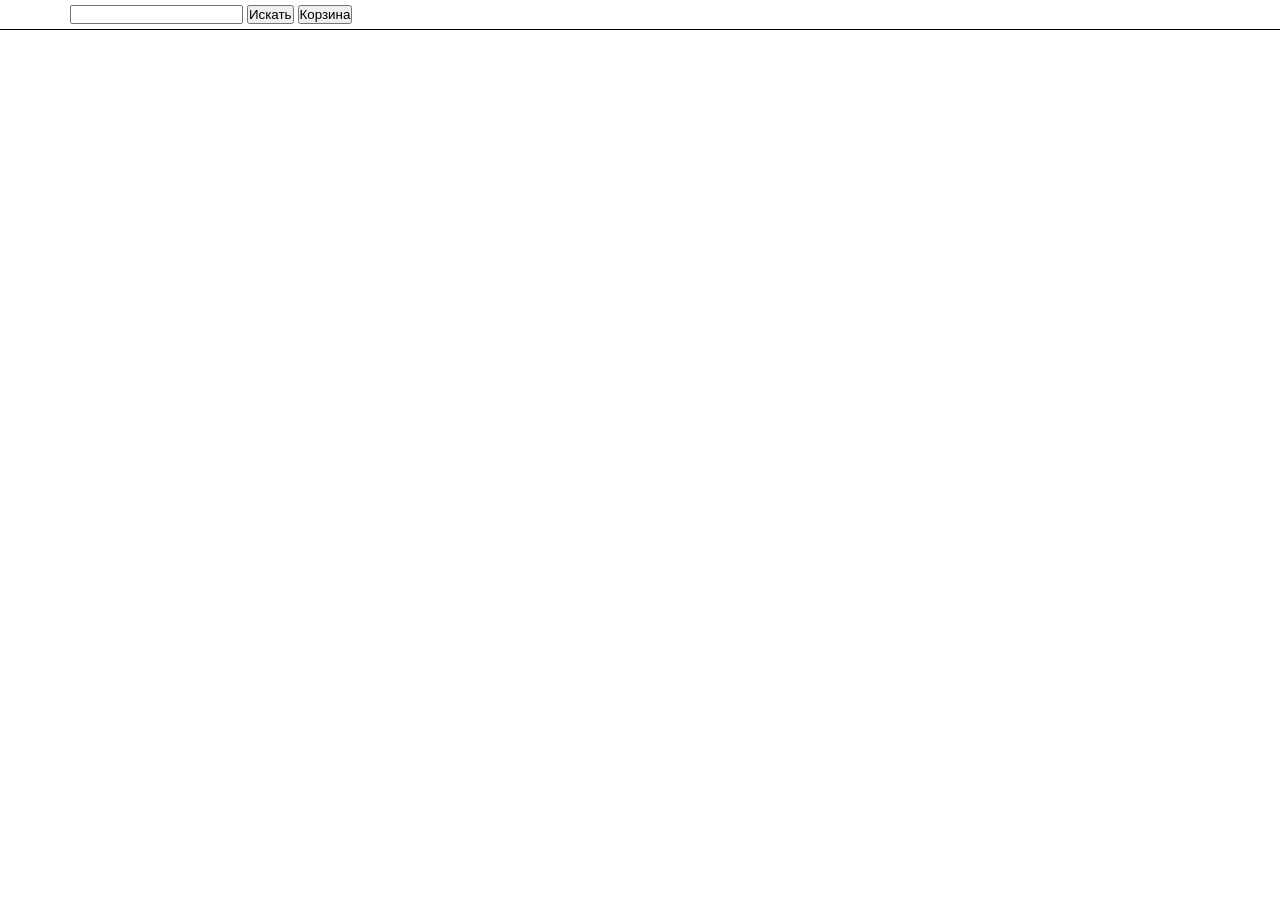
<file: index.html>
<!DOCTYPE html>
<html lang="en">
<head>
    <meta charset="UTF-8">
    <meta name="viewport" content="width=device-width, initial-scale=1.0">
    <title>Document</title>
    <script src="script.js" async></script>
    <link rel="stylesheet" href="style/style.css">
</head>
<body>
    <header class="center">
        <input type="text" class="goods-search">
        <button class="search-button" type="button">Искать</button>
        <button class="cart-button" type="button">Корзина</button>
    </header>
    <main class="center">
        <div class="goods-list"></div>
    </main>
</body>
</html>
</file>
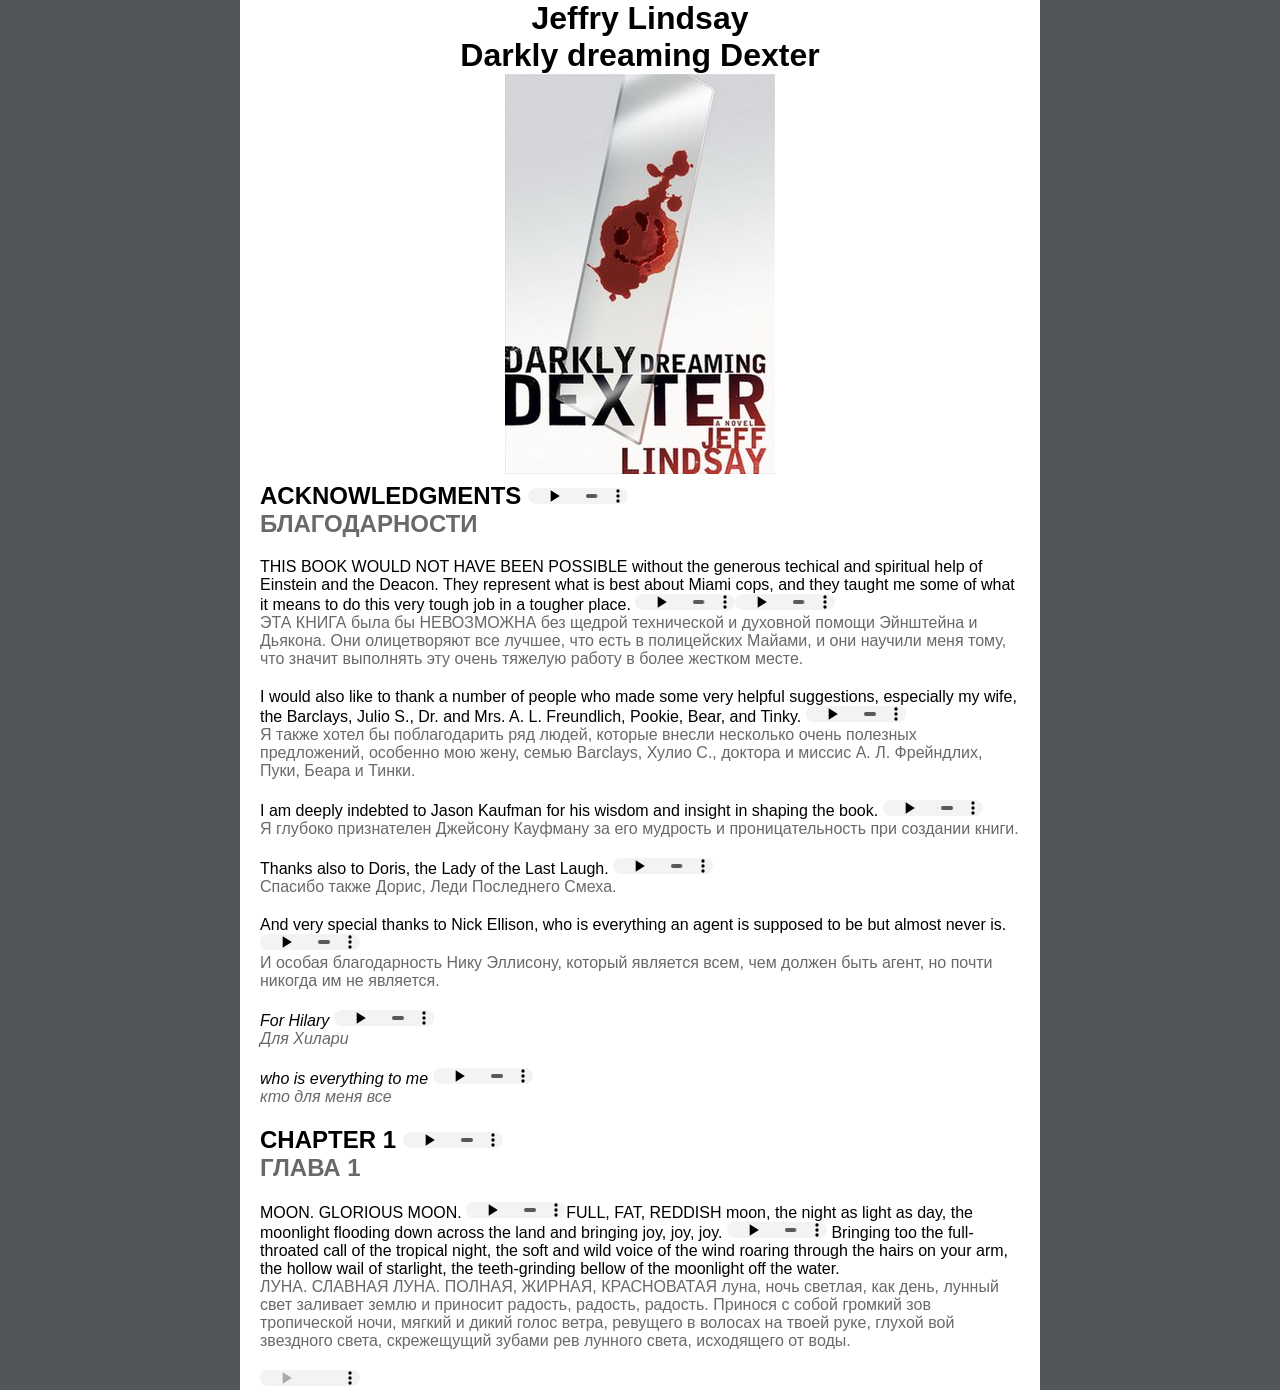
<file: Dexter/Darkly_dreaming_Dexter.html>
<!DOCTYPE html>
<html lang="en">

<head>
    <meta charset="UTF-8">
    <meta name="viewport" content="width=device-width, initial-scale=1.0">
    <title>Darkly Dreaming Dexter</title>
    <link rel="stylesheet" href="style.css">
</head>

<body>
    <div class="wrapper">
        <h1>Jeffry Lindsay</h1>
        <h1>Darkly dreaming Dexter</h1>
        <h1><img src="img/Darkly_Dreaming_Dexter.jpg" alt="Darkly_Dreaming_Dexter"></h1>
        <div class="chapter_0">
            <h2 class="en">ACKNOWLEDGMENTS <audio src="audio/0/0. ACKNOWLEDGMENTS.mp3" controls></audio></h2>
            <h2 class="ru">БЛАГОДАРНОСТИ</h2>
            <p class="en">THIS BOOK WOULD NOT HAVE BEEN POSSIBLE without the generous techical and spiritual help of
                Einstein and the Deacon. They represent what is best about Miami cops, and they taught me some of what
                it
                means to do this very tough job in a tougher place. <audio src="audio/0/0.1 THIS BOOK WOULD....mp3"
                    controls></audio><audio src="audio/0/0.2 They represent what....mp3" controls></audio></p>
            <p class="ru">ЭТА КНИГА была бы НЕВОЗМОЖНА без щедрой технической и духовной помощи Эйнштейна и Дьякона. Они
                олицетворяют все лучшее, что есть в полицейских Майами, и они научили меня тому, что значит выполнять
                эту
                очень тяжелую работу в более жестком месте.</p>
            <p class="en">I would also like to thank a number of people who made some very helpful suggestions,
                especially
                my wife, the Barclays, Julio S., Dr. and Mrs. A. L. Freundlich, Pookie, Bear, and Tinky. <audio
                    src="audio/0/0.3 I would also like to thank ....mp3" controls></audio></p>
            <p class="ru">Я также хотел бы поблагодарить ряд людей, которые внесли несколько очень полезных предложений,
                особенно мою жену, семью Barclays, Хулио С., доктора и миссис А. Л. Фрейндлих, Пуки, Беара и Тинки.</p>
            <p class="en">I am deeply indebted to Jason Kaufman for his wisdom and insight in shaping the book. <audio
                    src="audio/0/0.4 I am deeply indebted to ....mp3" controls></audio></p>
            <p class="ru">Я глубоко признателен Джейсону Кауфману за его мудрость и проницательность при создании книги.
            </p>
            <p class="en">Thanks also to Doris, the Lady of the Last Laugh. <audio src="audio/0/0.5 .mp3"
                    controls></audio></p>
            <p class="ru">Спасибо также Дорис, Леди Последнего Смеха.</p>
            <p class="en">And very special thanks to Nick Ellison, who is everything an agent is supposed to be but
                almost
                never is. <audio src="audio/0/0.6.mp3" controls></audio></p>
            <p class="ru">И особая благодарность Нику Эллисону, который является всем, чем должен быть агент, но почти
                никогда им не является.</p>
            <p class="en"><i>For Hilary</i> <audio src="audio/0/0.7 For Hilary.mp3" controls></audio></p>
            <p class="ru"><i>Для Хилари</i></p>
            <p class="en"><i>who is everything to me</i> <audio src="audio/0/0.8 who is everything to me.mp3"
                    controls></audio></p>
            <p class="ru"><i>кто для меня все</i></p>
        </div>
        <div class="chapter_1">
            <h2 class="en">CHAPTER 1 <audio src="audio/1/0 Chapter 1.mp3" controls></audio></h2>
            <h2 class="ru">ГЛАВА 1</h2>
            <p class="en">MOON. GLORIOUS MOON. <audio src="audio/1/1 MOON. GLORIOUS MOON..mp3" controls></audio>FULL,
                FAT, REDDISH moon, the night as light as day, the moonlight
                flooding down across the land and bringing joy, joy, joy. <audio src="audio/1/2 .mp3" controls></audio> Bringing too the full-throated call of the
                tropical night, the soft and wild voice of the wind roaring through the hairs on your arm, the hollow
                wail of starlight, the teeth-grinding bellow of the moonlight off the water.</p>
            <p class="ru">ЛУНА. СЛАВНАЯ ЛУНА. ПОЛНАЯ, ЖИРНАЯ, КРАСНОВАТАЯ луна, ночь светлая, как день, лунный свет
                заливает землю и приносит радость, радость, радость. Принося с собой громкий зов тропической ночи,
                мягкий и дикий голос ветра, ревущего в волосах на твоей руке, глухой вой звездного света, скрежещущий
                зубами рев лунного света, исходящего от воды.</p>
            <audio src="" controls></audio>
        </div>
    </div>
</body>

</html>
</file>
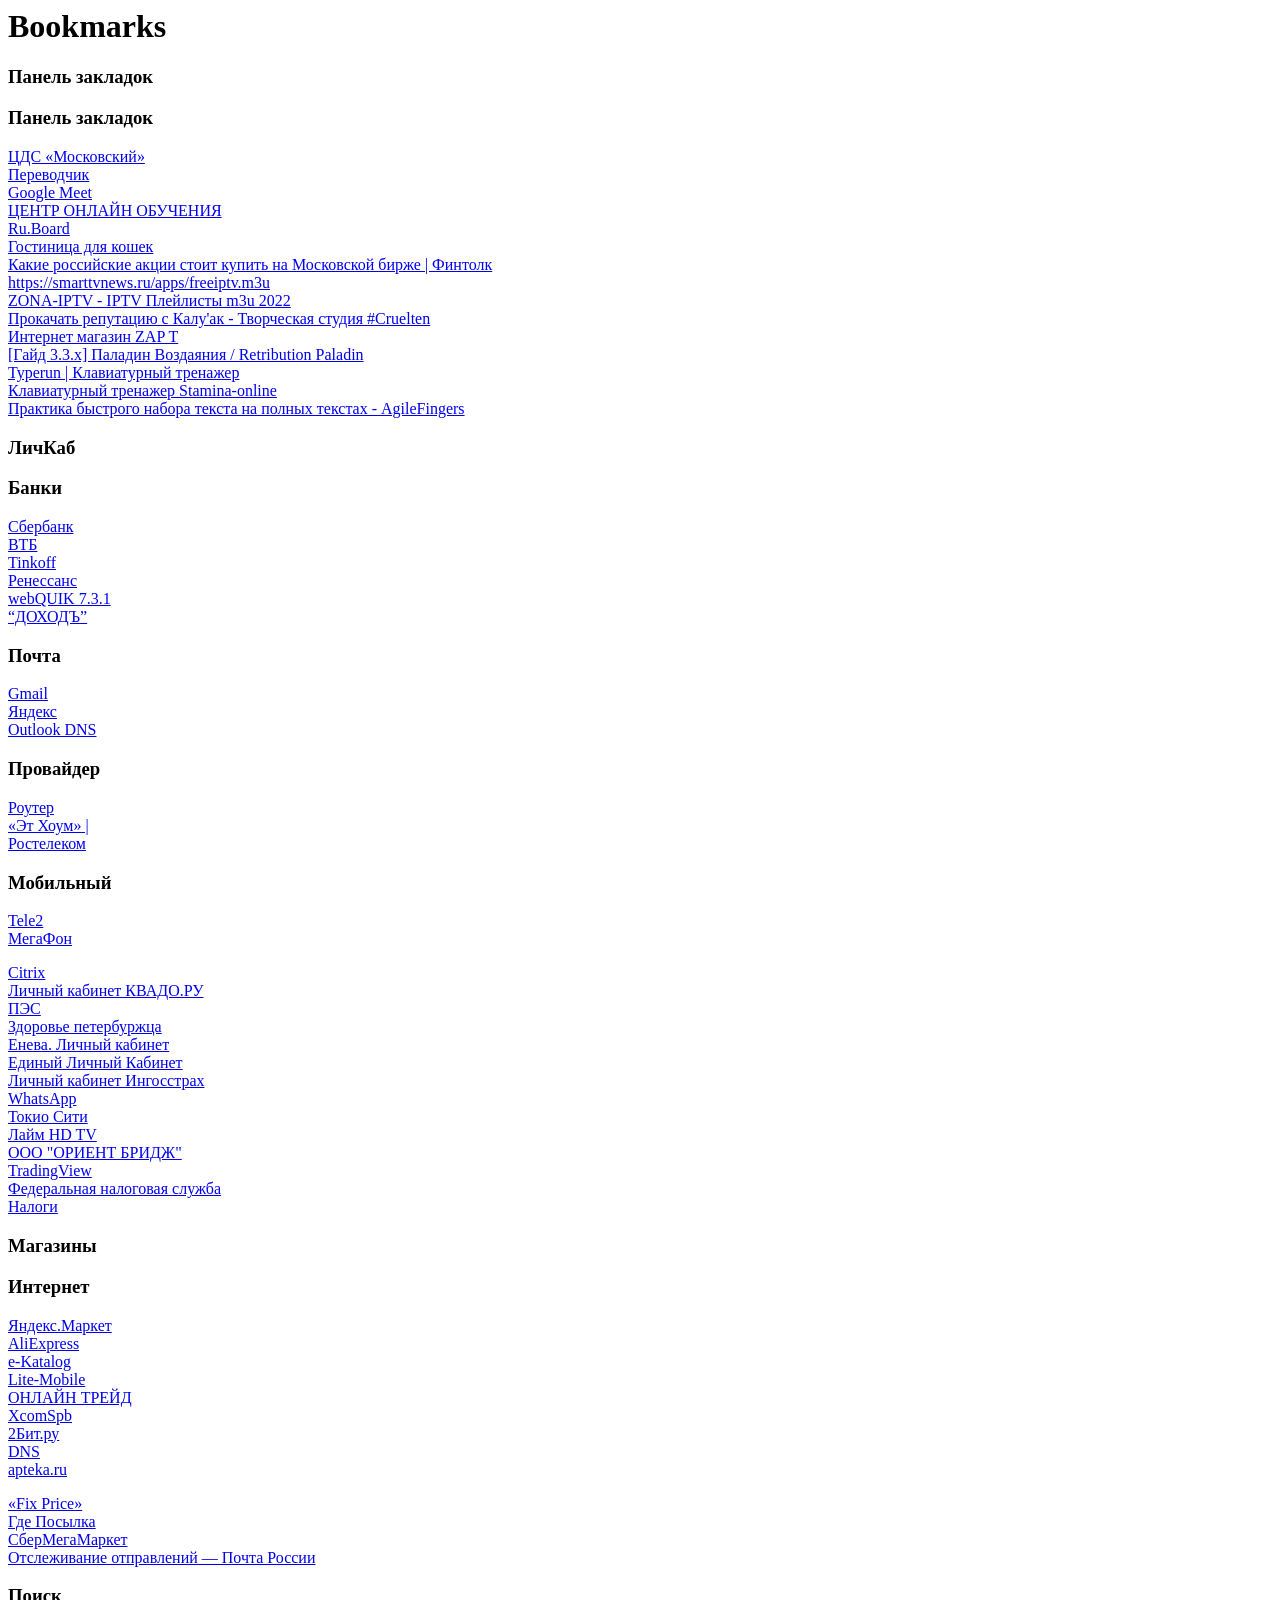
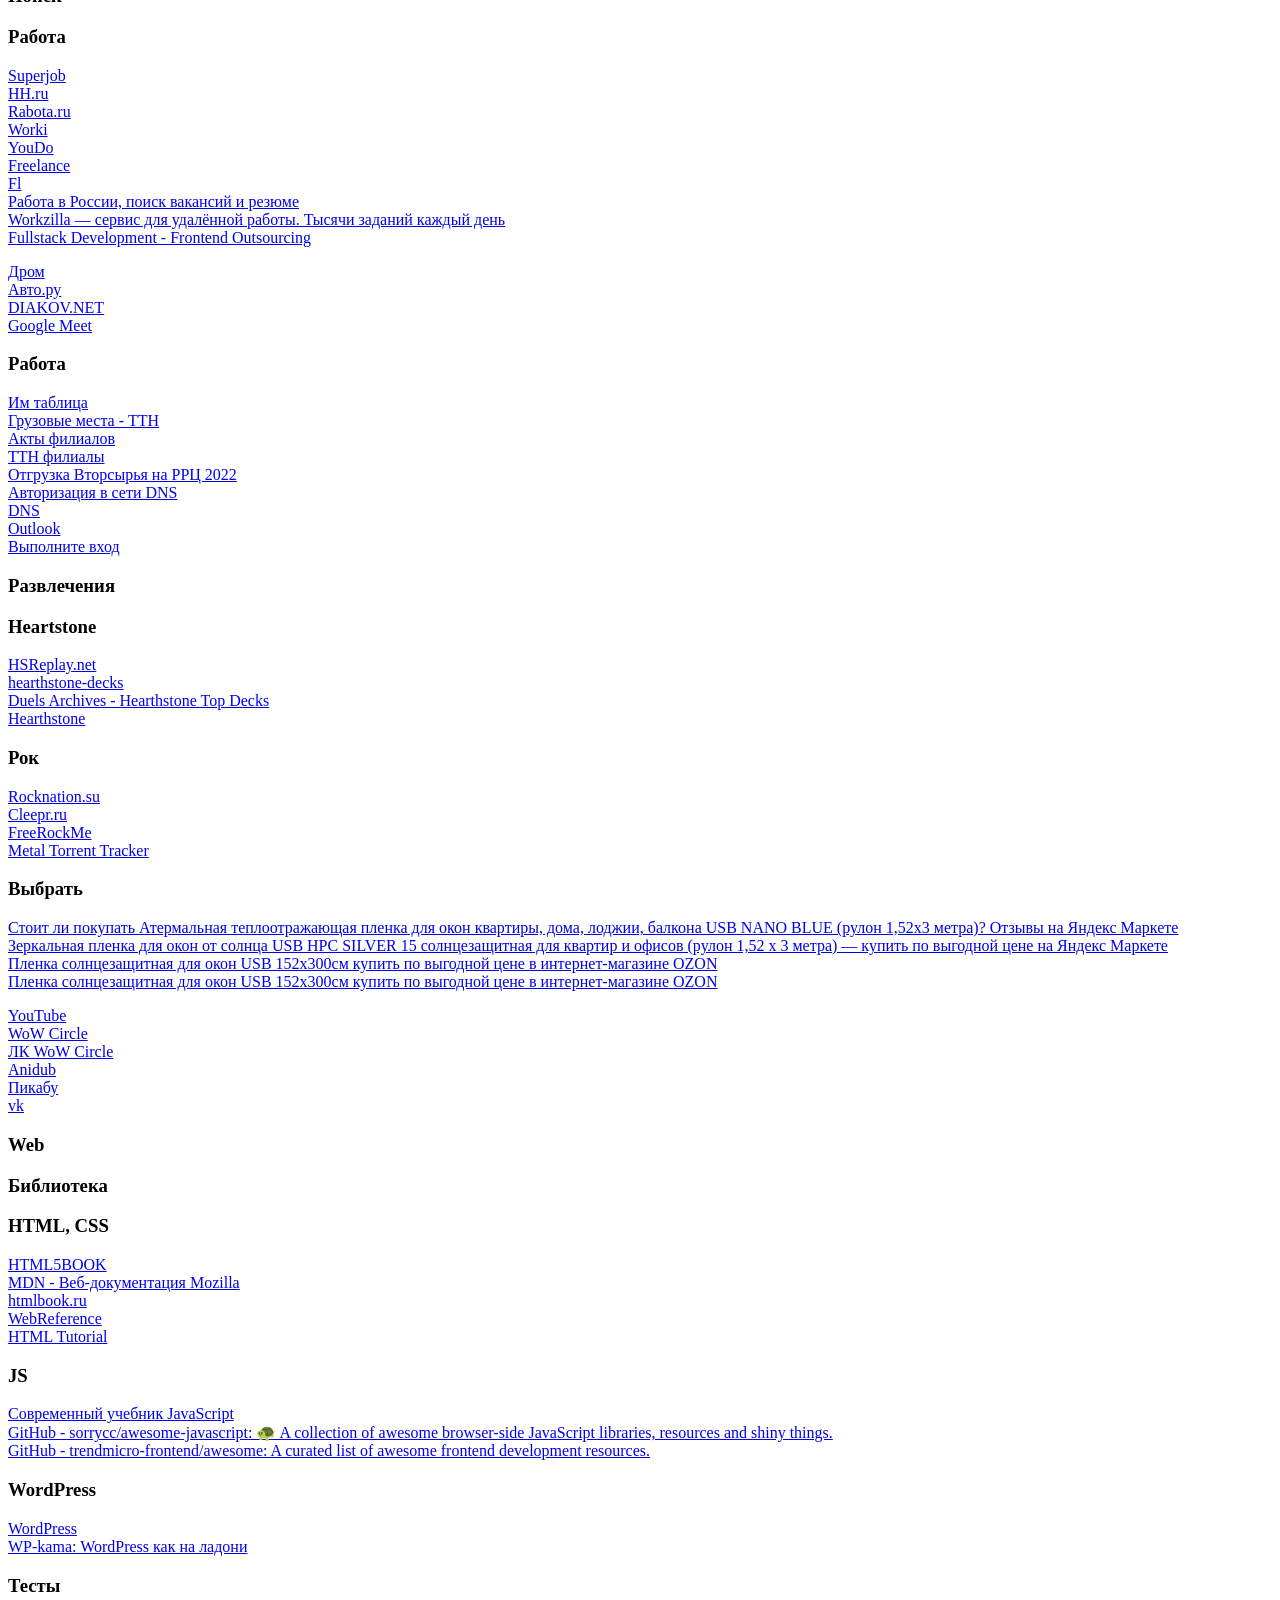
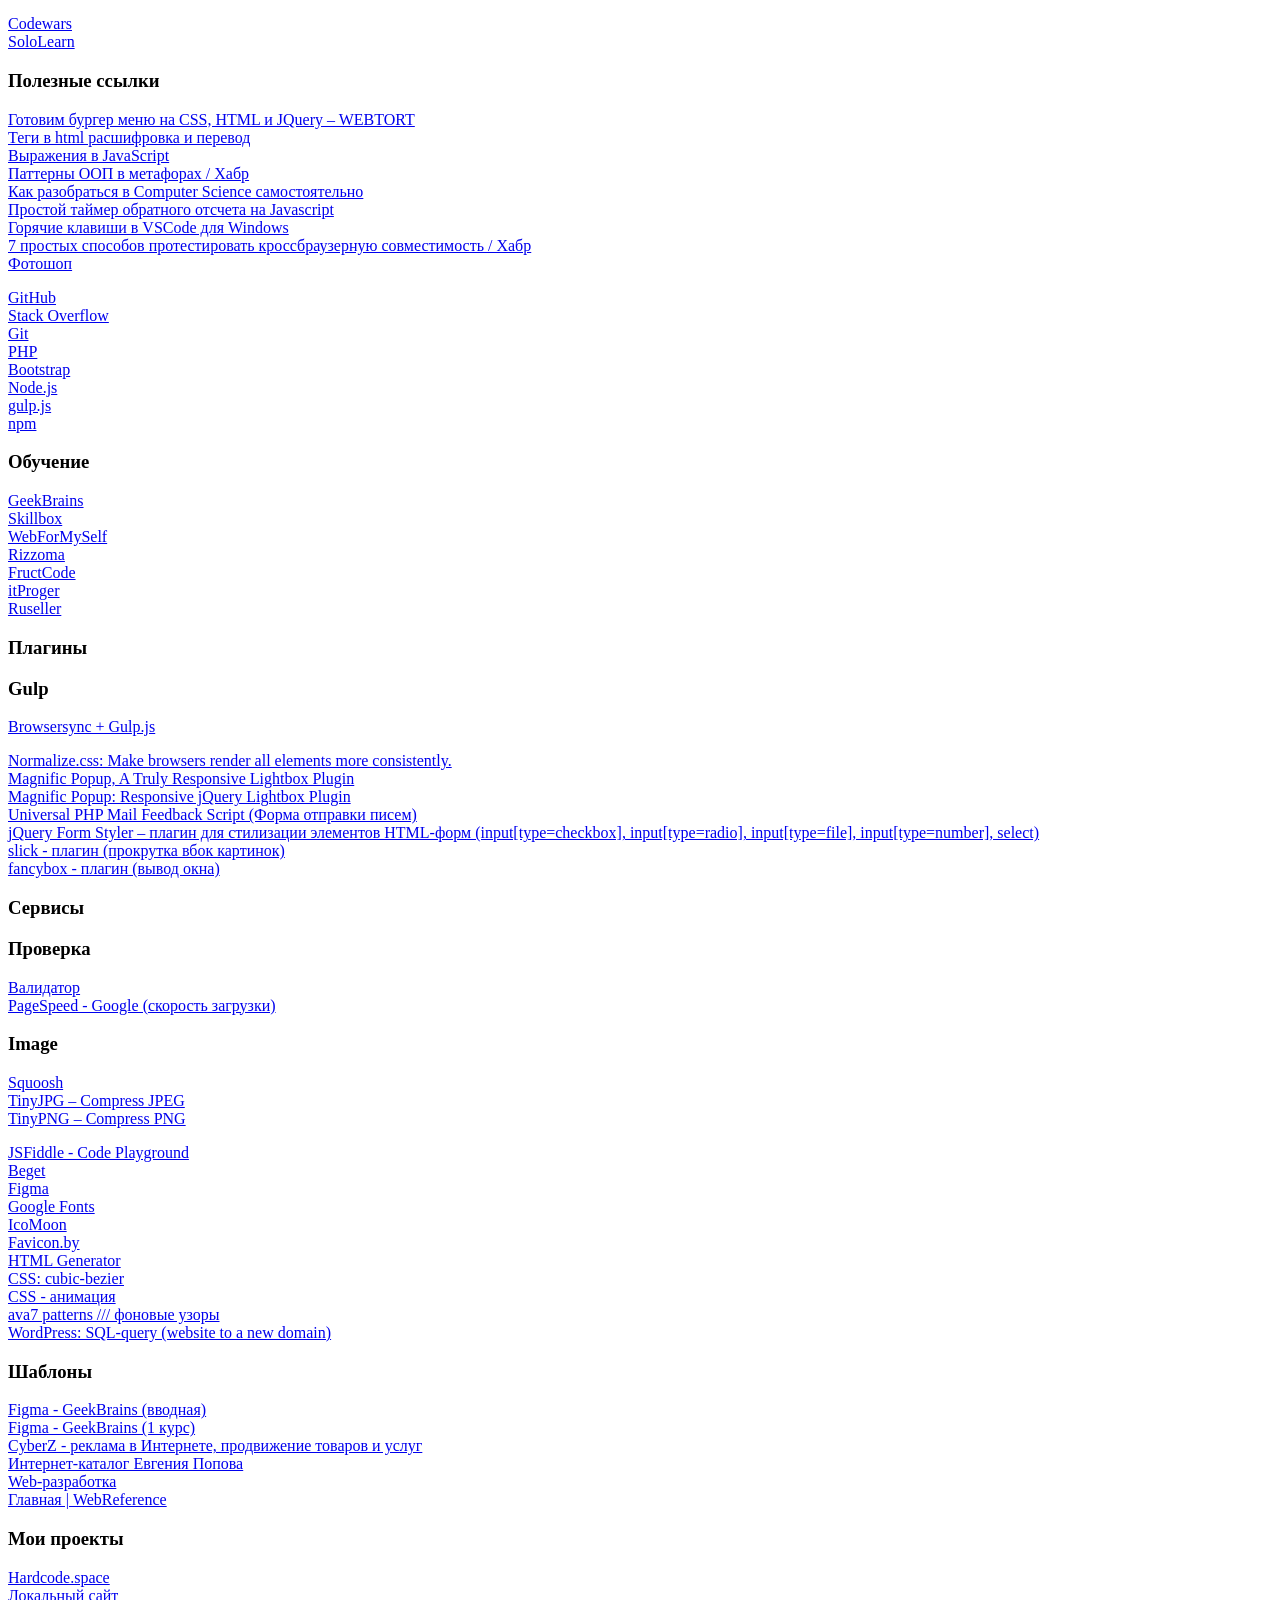
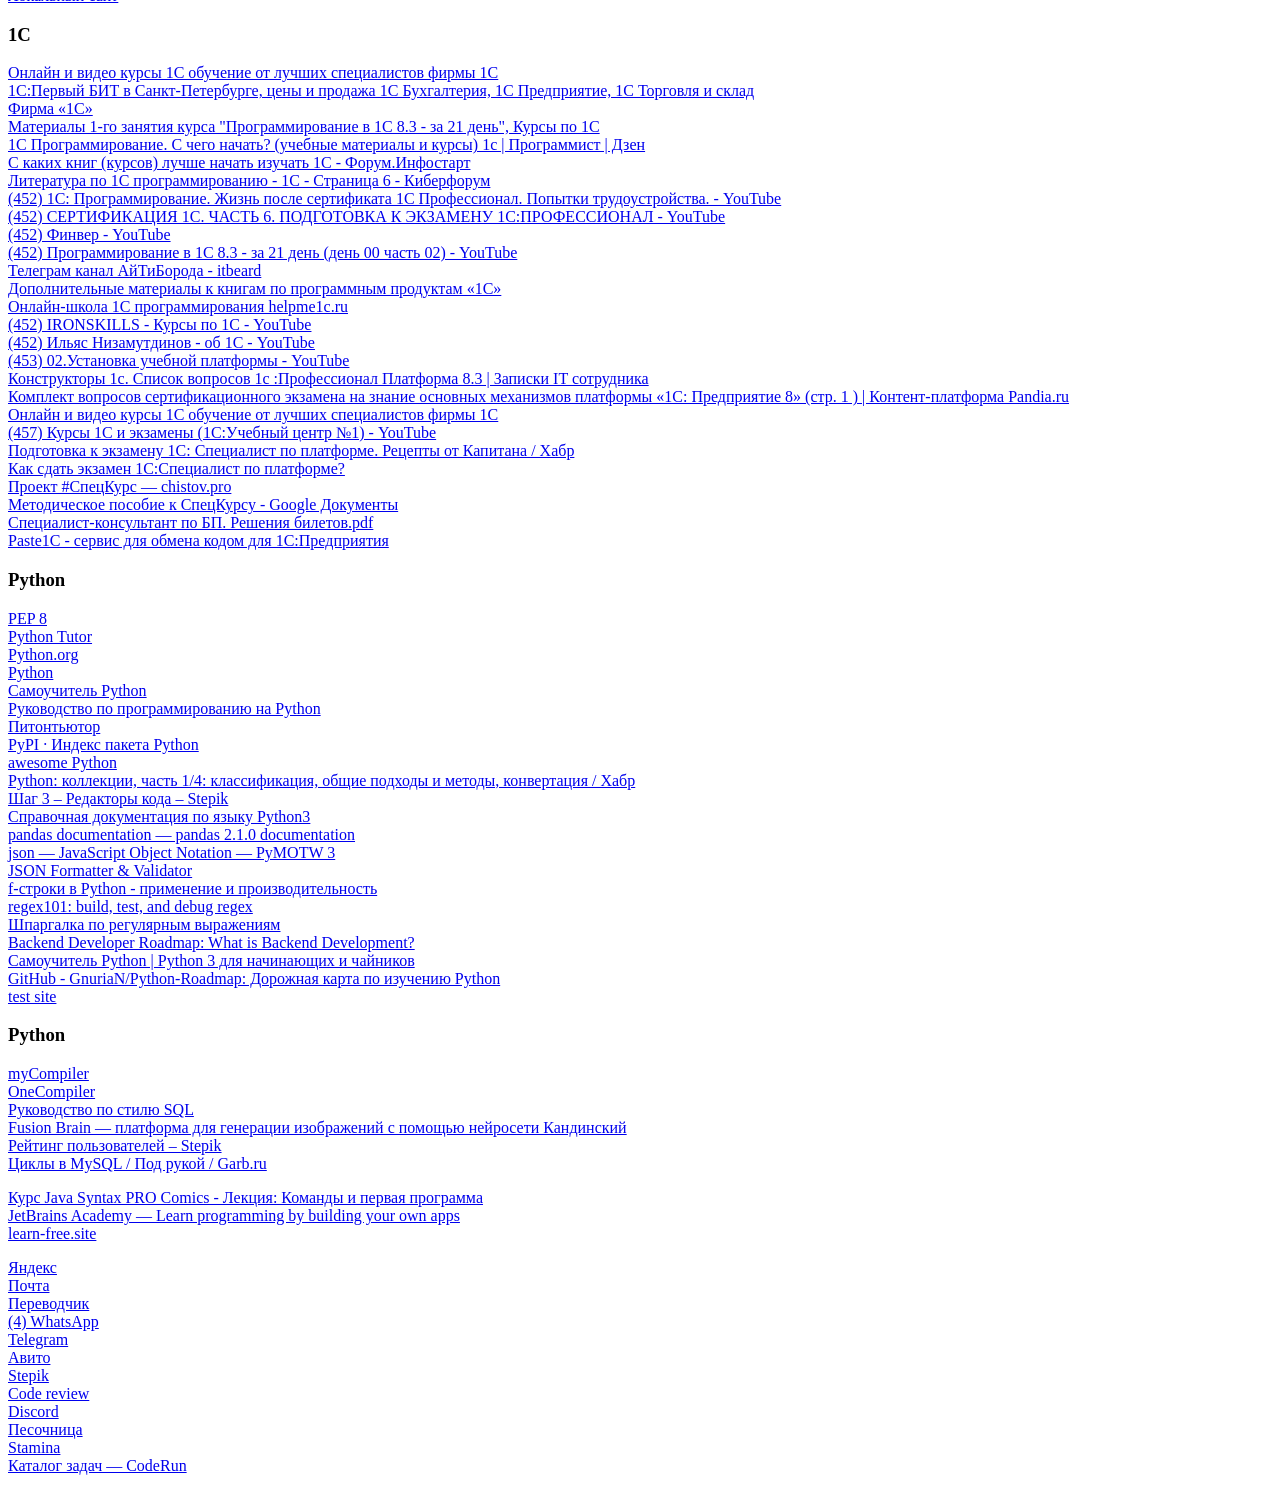
<file: Files/bookmarks_06.03.2024.html>
<!DOCTYPE NETSCAPE-Bookmark-file-1>
<!-- This is an automatically generated file.
     It will be read and overwritten.
     DO NOT EDIT! -->
<META HTTP-EQUIV="Content-Type" CONTENT="text/html; charset=UTF-8">
<TITLE>Bookmarks</TITLE>
<H1>Bookmarks</H1>
<DL><p>
    <DT><H3 ADD_DATE="1657171706" LAST_MODIFIED="1709652202" PERSONAL_TOOLBAR_FOLDER="true">Панель закладок</H3>
    <DL><p>
        <DT><H3 ADD_DATE="1672767553" LAST_MODIFIED="0">Панель закладок</H3>
        <DL><p>
            <DT><A HREF="https://www.cds.spb.ru/complex/moskovskiy/buildings/4/for-proprietors/" ADD_DATE="1612754145" ICON="[data-uri]">ЦДС «Московский»</A>
            <DT><A HREF="https://translate.google.ru/" ADD_DATE="1603432977" ICON="[data-uri]">Переводчик</A>
            <DT><A HREF="https://meet.google.com/" ADD_DATE="1606895242" ICON="[data-uri]">Google Meet</A>
            <DT><A HREF="https://webinars.dns-shop.ru/" ADD_DATE="1644610847" ICON="[data-uri]">ЦЕНТР ОНЛАЙН ОБУЧЕНИЯ</A>
            <DT><A HREF="http://forum.ru-board.com/" ADD_DATE="1645090907" ICON="[data-uri]">Ru.Board</A>
            <DT><A HREF="https://cat-town.ru/nomera-i-czeny/" ADD_DATE="1645209848" ICON="[data-uri]">Гостиница для кошек </A>
            <DT><A HREF="https://fintolk.pro/kakie-rossijskie-akcii-stoit-kupit-na-moskovskoj-birzhe-kogda-ona-otkroetsja/" ADD_DATE="1646513049" ICON="[data-uri]">Какие российские акции стоит купить на Московской бирже | Финтолк</A>
            <DT><A HREF="https://smarttvnews.ru/samoobnovlyaemyj-iptv-plejlist/" ADD_DATE="1649688583" ICON="[data-uri]">https://smarttvnews.ru/apps/freeiptv.m3u</A>
            <DT><A HREF="https://zona-iptv.ru/" ADD_DATE="1651785971" ICON="[data-uri]">ZONA-IPTV - IPTV Плейлисты m3u 2022</A>
            <DT><A HREF="https://cruelten.ru/repa_kaluak/" ADD_DATE="1652478140" ICON="[data-uri]">Прокачать репутацию с Калу&#39;ак - Творческая студия #Cruelten</A>
            <DT><A HREF="https://zaptv.ru/" ADD_DATE="1655404469" ICON="[data-uri]">Интернет магазин ZAP T</A>
            <DT><A HREF="https://forum.wowcircle.com/showthread.php?t=168185" ADD_DATE="1655983885" ICON="[data-uri]">[Гайд 3.3.х] Паладин Воздаяния / Retribution Paladin</A>
            <DT><A HREF="https://typerun.top/#rus_basic" ADD_DATE="1662549762" ICON="[data-uri]">Typerun | Клавиатурный тренажер</A>
            <DT><A HREF="https://stamina-online.com/ru" ADD_DATE="1665262699" ICON="[data-uri]">Клавиатурный тренажер Stamina-online</A>
            <DT><A HREF="https://agilefingers.com/ru/teksty" ADD_DATE="1665422697" ICON="[data-uri]">Практика быстрого набора текста на полных текстах - AgileFingers</A>
        </DL><p>
        <DT><H3 ADD_DATE="1672767553" LAST_MODIFIED="1672768013">ЛичКаб</H3>
        <DL><p>
            <DT><H3 ADD_DATE="1672767553" LAST_MODIFIED="1674909019">Банки</H3>
            <DL><p>
                <DT><A HREF="https://online.sberbank.ru/CSAFront/index.do" ADD_DATE="1548080217" ICON="[data-uri]">Сбербанк</A>
                <DT><A HREF="https://online.vtb.ru/login" ADD_DATE="1613533358" ICON="[data-uri]">ВТБ</A>
                <DT><A HREF="https://www.tinkoff.ru/login/" ADD_DATE="1613533407" ICON="[data-uri]">Tinkoff</A>
                <DT><A HREF="https://ib.rencredit.ru/#/login" ADD_DATE="1548303720" ICON="[data-uri]">Ренессанс</A>
                <DT><A HREF="https://webquik.sberbank.ru/?_ga=2.267531982.1355258764.1596442064-640630248.1575202661" ADD_DATE="1673509373" ICON="[data-uri]">webQUIK 7.3.1</A>
                <DT><A HREF="https://www.dohod.ru/" ADD_DATE="1674909019" ICON="[data-uri]">“ДОХОДЪ”</A>
            </DL><p>
            <DT><H3 ADD_DATE="1672767553" LAST_MODIFIED="0">Почта</H3>
            <DL><p>
                <DT><A HREF="https://mail.google.com/mail/u/0/#inbox" ADD_DATE="1614221490" ICON="[data-uri]">Gmail</A>
                <DT><A HREF="https://mail.yandex.ru/?uid=430310019#inbox" ADD_DATE="1614221523" ICON="[data-uri]">Яндекс</A>
                <DT><A HREF="https://mail.dns-shop.ru/owa/auth/logon.aspx?replaceCurrent=1&url=https%3a%2f%2fmail.dns-shop.ru%2fowa%2f" ADD_DATE="1631959779" ICON="[data-uri]">Outlook DNS</A>
            </DL><p>
            <DT><H3 ADD_DATE="1672767553" LAST_MODIFIED="0">Провайдер</H3>
            <DL><p>
                <DT><A HREF="http://192.168.0.1/" ADD_DATE="1601560131">Роутер</A>
                <DT><A HREF="https://at-home.ru/" ADD_DATE="1601554524" ICON="[data-uri]">«Эт Хоум» |</A>
                <DT><A HREF="https://lk.rt.ru/" ADD_DATE="1548080193" ICON="[data-uri]">Ростелеком</A>
            </DL><p>
            <DT><H3 ADD_DATE="1672767553" LAST_MODIFIED="0">Мобильный</H3>
            <DL><p>
                <DT><A HREF="https://spb.tele2.ru/" ADD_DATE="1613533558" ICON="[data-uri]">Tele2</A>
                <DT><A HREF="https://lk.megafon.ru/login/" ADD_DATE="1560939856" ICON="[data-uri]">МегаФон</A>
            </DL><p>
            <DT><A HREF="https://access.suek.ru/vpn/index.html" ADD_DATE="1548242419" ICON="[data-uri]">Citrix</A>
            <DT><A HREF="https://cabinet.kvado.ru/" ADD_DATE="1624380650" ICON="[data-uri]">Личный кабинет КВАДО.РУ</A>
            <DT><A HREF="https://ikus.pesc.ru/" ADD_DATE="1624382776" ICON="[data-uri]">ПЭС</A>
            <DT><A HREF="https://gorzdrav.spb.ru/" ADD_DATE="1631959603" ICON="[data-uri]">Здоровье петербуржца</A>
            <DT><A HREF="https://lk.eneva.ru/#/" ADD_DATE="1633461008" ICON="[data-uri]">Енева. Личный кабинет</A>
            <DT><A HREF="https://lk.rt.ru/" ADD_DATE="1655395349" ICON="[data-uri]">Единый Личный Кабинет</A>
            <DT><A HREF="https://www.ingos.ru/cabinet/auth?redirect=%255B%255D" ADD_DATE="1634540111" ICON="[data-uri]">Личный кабинет Ингосстрах</A>
            <DT><A HREF="https://web.whatsapp.com/" ADD_DATE="1636744813" ICON="[data-uri]">WhatsApp</A>
            <DT><A HREF="https://www.tokyo-city.ru/menu.html" ADD_DATE="1636903289" ICON="[data-uri]">Токио Сити</A>
            <DT><A HREF="https://limehd.tv/tv" ADD_DATE="1647420310" ICON="[data-uri]">Лайм HD TV</A>
            <DT><A HREF="https://lk.hppp.ru/account/420612586" ADD_DATE="1667718486" ICON="[data-uri]">ООО &quot;ОРИЕНТ БРИДЖ&quot;</A>
            <DT><A HREF="https://ru.tradingview.com/" ADD_DATE="1672767648" ICON="[data-uri]">TradingView</A>
            <DT><A HREF="https://www.nalog.gov.ru/rn77/" ADD_DATE="1672767981" ICON="[data-uri]">Федеральная налоговая служба</A>
            <DT><A HREF="https://lkfl2.nalog.ru/lkfl?state=%2Findividual%2Fmain" ADD_DATE="1672768013" ICON="[data-uri]">Налоги</A>
        </DL><p>
        <DT><H3 ADD_DATE="1672767553" LAST_MODIFIED="0">Магазины</H3>
        <DL><p>
            <DT><H3 ADD_DATE="1672767553" LAST_MODIFIED="0">Интернет</H3>
            <DL><p>
                <DT><A HREF="https://market.yandex.ru/" ADD_DATE="1613532287" ICON="[data-uri]">Яндекс.Маркет</A>
                <DT><A HREF="https://ru.aliexpress.com/?src=yandex&albch=search&acnt=7443951&isdl=y&aff_short_key=UneMJZVf&yclid=36276056642313834" ADD_DATE="1548080795" ICON="[data-uri]">AliExpress</A>
                <DT><A HREF="https://www.e-katalog.ru/" ADD_DATE="1613301951" ICON="[data-uri]">e-Katalog</A>
                <DT><A HREF="https://promo.lite-mobile.ru/" ADD_DATE="1613479262" ICON="[data-uri]">Lite-Mobile</A>
                <DT><A HREF="https://www.onlinetrade.ru/" ADD_DATE="1613574887" ICON="[data-uri]">ОНЛАЙН ТРЕЙД</A>
                <DT><A HREF="https://www.xcomspb.ru/" ADD_DATE="1613474591" ICON="[data-uri]">XcomSpb</A>
                <DT><A HREF="https://2bit.ru/" ADD_DATE="1613478337" ICON="[data-uri]">2Бит.ру</A>
                <DT><A HREF="https://www.dns-shop.ru/" ADD_DATE="1613898304">DNS</A>
                <DT><A HREF="https://apteka.ru/" ADD_DATE="1616435273" ICON="[data-uri]">apteka.ru</A>
            </DL><p>
            <DT><A HREF="https://fix-price.ru/" ADD_DATE="1601371482" ICON="[data-uri]">«Fix Price»</A>
            <DT><A HREF="https://gdeposylka.ru/" ADD_DATE="1549020819" ICON="[data-uri]">Где Посылка</A>
            <DT><A HREF="https://sbermegamarket.ru/" ADD_DATE="1658325815" ICON="[data-uri]">СберМегаМаркет </A>
            <DT><A HREF="https://www.pochta.ru/tracking" ADD_DATE="1663358029" ICON="[data-uri]">Отслеживание отправлений — Почта России</A>
        </DL><p>
        <DT><H3 ADD_DATE="1672767553" LAST_MODIFIED="1683523892">Поиск</H3>
        <DL><p>
            <DT><H3 ADD_DATE="1672767553" LAST_MODIFIED="0">Работа</H3>
            <DL><p>
                <DT><A HREF="https://spb.superjob.ru/vakansii/" ADD_DATE="1601316473" ICON="[data-uri]">Superjob</A>
                <DT><A HREF="https://spb.hh.ru/" ADD_DATE="1600167734" ICON="[data-uri]">HH.ru</A>
                <DT><A HREF="https://spb.rabota.ru/?utm_source=Yandex_Direct_di&utm_medium=cpc&utm_campaign=poisk_brand_spb%7C48921947&utm_term=%D1%80%D0%B0%D0%B1%D0%BE%D1%82%D0%B0%20%D1%80%D1%83&yclid=5852859262720837384" ADD_DATE="1601805306" ICON="[data-uri]">Rabota.ru</A>
                <DT><A HREF="https://spb.worki.ru/" ADD_DATE="1601813612" ICON="[data-uri]">Worki</A>
                <DT><A HREF="https://youdo.com/" ADD_DATE="1601749345" ICON="[data-uri]">YouDo</A>
                <DT><A HREF="https://freelance.ru/" ADD_DATE="1601748623" ICON="[data-uri]">Freelance</A>
                <DT><A HREF="https://www.fl.ru/" ADD_DATE="1601748543" ICON="[data-uri]">Fl</A>
                <DT><A HREF="https://trudvsem.ru/" ADD_DATE="1603862615" ICON="[data-uri]">Работа в России, поиск вакансий и резюме</A>
                <DT><A HREF="https://work-zilla.com/freelancer" ADD_DATE="1605205542" ICON="[data-uri]">Workzilla — сервис для удалённой работы. Тысячи заданий каждый день</A>
                <DT><A HREF="https://www.fullstack-development.com/" ADD_DATE="1606803658" ICON="[data-uri]">Fullstack Development - Frontend Outsourcing</A>
            </DL><p>
            <DT><A HREF="https://www.drom.ru/" ADD_DATE="1601627732" ICON="[data-uri]">Дром</A>
            <DT><A HREF="https://auto.ru/sankt-peterburg/" ADD_DATE="1602435298" ICON="[data-uri]">Авто.ру</A>
            <DT><A HREF="https://diakov.net/" ADD_DATE="1605259110" ICON="[data-uri]">DIAKOV.NET</A>
            <DT><A HREF="https://meet.google.com/" ADD_DATE="1606895242" ICON="[data-uri]">Google Meet</A>
        </DL><p>
        <DT><H3 ADD_DATE="1676556284" LAST_MODIFIED="1676556311">Работа</H3>
        <DL><p>
            <DT><A HREF="https://docs.google.com/spreadsheets/d/17DdCgi0Bp5winAGCsYo5l5MKm389hgtkIqv3tDagnC4/edit#gid=743030988" ADD_DATE="1672747876" ICON="[data-uri]">Им таблица</A>
            <DT><A HREF="https://docs.google.com/spreadsheets/d/1KDqclYoo6wvwUNt1MgsFTZ_3j51rljsutyCuYPFzj14/edit#gid=959018260" ADD_DATE="1659595379" ICON="[data-uri]">Грузовые места - ТТН</A>
            <DT><A HREF="https://docs.google.com/spreadsheets/d/11k2YvrzyR2lpj0KDrcHYzIdkJj7s5l6ELoNfgZBcLEs/edit#gid=0" ADD_DATE="1659625692" ICON="[data-uri]">Акты филиалов</A>
            <DT><A HREF="https://docs.google.com/spreadsheets/d/1QA0Xkp60oyf_VnG3TTgiPSXmlEq-3pyG/edit#gid=788752299" ADD_DATE="1659625642" ICON="[data-uri]">ТТН филиалы</A>
            <DT><A HREF="https://docs.google.com/spreadsheets/d/10xvJQM6l-hYuz2_21gmBevxdyBURvmXKP0yZIWtzdm0/edit#gid=840380167" ADD_DATE="1650982104" ICON="[data-uri]">Отгрузка Вторсырья на РРЦ 2022</A>
            <DT><A HREF="https://msk-proxy.dns-shop.ru:6082/php/uid.php?vsys=1&rule=2&url=http://ya.ru%2f" ADD_DATE="1642923869" ICON="[data-uri]">Авторизация в сети DNS</A>
            <DT><A HREF="https://www.dns-shop.ru/" ADD_DATE="1640621820">DNS</A>
            <DT><A HREF="https://mail.dns-shop.ru/owa/#path=/mail" ADD_DATE="1623434363" ICON="[data-uri]">Outlook</A>
            <DT><A HREF="http://msk.sale.partner.ru/login?ReturnUrl=%2f" ADD_DATE="1625661669" ICON="[data-uri]">Выполните вход</A>
        </DL><p>
        <DT><H3 ADD_DATE="1672767553" LAST_MODIFIED="1676576077">Развлечения</H3>
        <DL><p>
            <DT><H3 ADD_DATE="1672767553" LAST_MODIFIED="0">Heartstone</H3>
            <DL><p>
                <DT><A HREF="https://hsreplay.net/decks/" ADD_DATE="1612754551" ICON="[data-uri]">HSReplay.net</A>
                <DT><A HREF="https://hearthstone-decks.net/duels-deck/" ADD_DATE="1610333819" ICON="[data-uri]">hearthstone-decks</A>
                <DT><A HREF="https://www.hearthstonetopdecks.com/deck-category/format/duels/" ADD_DATE="1610765898" ICON="[data-uri]">Duels Archives - Hearthstone Top Decks</A>
                <DT><A HREF="https://playhearthstone.com/ru-ru" ADD_DATE="1619060744" ICON="[data-uri]">Hearthstone</A>
            </DL><p>
            <DT><H3 ADD_DATE="1672767553" LAST_MODIFIED="0">Рок</H3>
            <DL><p>
                <DT><A HREF="https://rocknation.su/" ADD_DATE="1578674850" ICON="[data-uri]">Rocknation.su</A>
                <DT><A HREF="https://cleepr.ru/list-alternative-rock-3.html" ADD_DATE="1548503116" ICON="[data-uri]">Cleepr.ru</A>
                <DT><A HREF="http://www.freerockme.com/" ADD_DATE="1548764650" ICON="[data-uri]">FreeRockMe</A>
                <DT><A HREF="https://www.metal-tracker.com/" ADD_DATE="1562936683" ICON="[data-uri]">Metal Torrent Tracker</A>
            </DL><p>
            <DT><H3 ADD_DATE="1672767553" LAST_MODIFIED="0">Выбрать</H3>
            <DL><p>
                <DT><A HREF="https://market.yandex.ru/product--atermalnaia-teplootrazhaiushchaia-plenka-dlia-okon-kvartiry-doma-lodzhii-balkona-usb-nano-blue-rulon-1-52kh3-metra/1438636826/reviews?cpc=lb-nV5rbhhzYDljSalbbrTuHLUAV-jWL3Ff1XSOelKcHdgUof3EXGA-HO7A96KHRktcLOGk3x4Kcxw4qxfoQD-Uj3YNdUPtmR4-8cf0EcsO8ozQj6-H3FYy13T4UsloUF_rpWTfxlS3B8pr_W1tBtibERpq-hyvOtJJvAFbChWuIWpep9GkkdjckjqhIrwRE&sku=101446865231&cpa=1" ADD_DATE="1661165230" ICON="[data-uri]">Стоит ли покупать Атермальная теплоотражающая пленка для окон квартиры, дома, лоджии, балкона USB NANO BLUE (рулон 1,52х3 метра)? Отзывы на Яндекс Маркете</A>
                <DT><A HREF="https://market.yandex.ru/product--zerkalnaia-plenka-dlia-okon-ot-solntsa-usb-hpc-silver-15-solntsezashchitnaia-dlia-kvartir-i-ofisov-rulon-1-52-kh-3-metra/1004853320?nid=18061025&sku=101372988461&cpc=Y9bouki_0uT_QzLR_abMZIsoOfScub0OXtzTKsuk5OsHTcGdF33zl4KigN0wNQfUFUhKs42yCR2FzuumbVw4SwbMBon2Sjc_2tcFwD9h7myrStHkUihqHMGdGrrzECxiIKQnymVDw1AYsiSlWk86Ur4MY8VUmzHkWkafnvkKxZefjID63Cc1X2bP-l3PSBAn&businessId=747241" ADD_DATE="1661165274" ICON="[data-uri]">Зеркальная пленка для окон от солнца USB HPC SILVER 15 солнцезащитная для квартир и офисов (рулон 1,52 х 3 метра) — купить по выгодной цене на Яндекс Маркете</A>
                <DT><A HREF="https://www.ozon.ru/product/plenka-solntsezashchitnaya-dlya-okon-usb-152h300sm-227849495/?asb=VhL%252FLEXKkgc%252BRkMpQEGyDvLfLkTAtayv8UOa24R6lN9Je8kswxxP29CM97H23VET&asb2=uEPhVnUBy01HhDeFMWO_aKgG4HQCGL1_M_5Pn-Q2ZoSMe34psMgIPMicL6JcP039o8YVTZuwmvrSHCWhfktmV636yLAnTOoczhD3B8QkHXEH1d4RsQ6gd6cSwNoDfbDx&sh=jxjGZLtp9w" ADD_DATE="1661165293" ICON="[data-uri]">Пленка солнцезащитная для окон USB 152х300см купить по выгодной цене в интернет-магазине OZON</A>
                <DT><A HREF="https://www.ozon.ru/product/plenka-solntsezashchitnaya-dlya-okon-usb-152h300sm-229737719/?asb=s3GHSWFYYfSNXZxYLSLNqNzK3hUvyz%252FRSIkumRomI2Vosd25%252BZmQRCe1Aj90gJaC&asb2=GKHik_TEkWOQf8EXuyhwLeUrRIhDRN3KvbnGxQRN9AO_fNtkMn2awYZSKF4milBvJgnWBAL2A6ScBU1zCFBJKc8LhjM2nquU7ZYJPGduR4v8Gc6tQi4OWDwU999PdSDSIY6aTg9IJ45c5zqL1iehYQ&sh=jxjGZFoSHA&tab=reviews#section-description--offset-140" ADD_DATE="1661165313" ICON="[data-uri]">Пленка солнцезащитная для окон USB 152х300см купить по выгодной цене в интернет-магазине OZON</A>
            </DL><p>
            <DT><A HREF="https://www.youtube.com/" ADD_DATE="1600147410" ICON="[data-uri]">YouTube</A>
            <DT><A HREF="https://wowcircle.com/" ADD_DATE="1558269998" ICON="[data-uri]">WoW Circle</A>
            <DT><A HREF="https://cp.wowcircle.net/login" ADD_DATE="1652517817" ICON="[data-uri]">ЛК WoW Circle</A>
            <DT><A HREF="https://online.anidub.com/" ADD_DATE="1586621160" ICON="[data-uri]">Anidub</A>
            <DT><A HREF="https://pikabu.ru/" ADD_DATE="1557845663" ICON="[data-uri]">Пикабу</A>
            <DT><A HREF="https://vk.com/feed" ADD_DATE="1548080438" ICON="[data-uri]">vk</A>
        </DL><p>
        <DT><H3 ADD_DATE="1672767553" LAST_MODIFIED="1703865539">Web</H3>
        <DL><p>
            <DT><H3 ADD_DATE="1672767553" LAST_MODIFIED="0">Библиотека</H3>
            <DL><p>
                <DT><H3 ADD_DATE="1672767553" LAST_MODIFIED="0">HTML, CSS</H3>
                <DL><p>
                    <DT><A HREF="https://html5book.ru/" ADD_DATE="1613538876" ICON="[data-uri]">HTML5BOOK</A>
                    <DT><A HREF="https://developer.mozilla.org/ru/" ADD_DATE="1606458154" ICON="[data-uri]">MDN - Веб-документация Mozilla</A>
                    <DT><A HREF="http://htmlbook.ru/" ADD_DATE="1603522780" ICON="[data-uri]">htmlbook.ru</A>
                    <DT><A HREF="https://webref.ru/" ADD_DATE="1603658308" ICON="[data-uri]">WebReference</A>
                    <DT><A HREF="https://www.w3schools.com/" ADD_DATE="1606318902" ICON="[data-uri]">HTML Tutorial</A>
                </DL><p>
                <DT><H3 ADD_DATE="1672767553" LAST_MODIFIED="1708451134">JS</H3>
                <DL><p>
                    <DT><A HREF="https://learn.javascript.ru/" ADD_DATE="1605610368" ICON="[data-uri]">Современный учебник JavaScript</A>
                    <DT><A HREF="https://github.com/sorrycc/awesome-javascript" ADD_DATE="1708451099" ICON="[data-uri]">GitHub - sorrycc/awesome-javascript: 🐢 A collection of awesome browser-side JavaScript libraries, resources and shiny things.</A>
                    <DT><A HREF="https://github.com/trendmicro-frontend/awesome" ADD_DATE="1708451134" ICON="[data-uri]">GitHub - trendmicro-frontend/awesome: A curated list of awesome frontend development resources.</A>
                </DL><p>
                <DT><H3 ADD_DATE="1672767553" LAST_MODIFIED="0">WordPress</H3>
                <DL><p>
                    <DT><A HREF="https://ru.wordpress.org/" ADD_DATE="1605623493" ICON="[data-uri]">WordPress</A>
                    <DT><A HREF="https://wp-kama.ru/" ADD_DATE="1605698880" ICON="[data-uri]">WP-kama: WordPress как на ладони</A>
                </DL><p>
                <DT><H3 ADD_DATE="1672767553" LAST_MODIFIED="0">Тесты</H3>
                <DL><p>
                    <DT><A HREF="https://www.codewars.com/" ADD_DATE="1606795363" ICON="[data-uri]">Codewars</A>
                    <DT><A HREF="https://www.sololearn.com/" ADD_DATE="1603474939" ICON="[data-uri]">SoloLearn</A>
                </DL><p>
                <DT><H3 ADD_DATE="1672767553" LAST_MODIFIED="0">Полезные ссылки</H3>
                <DL><p>
                    <DT><A HREF="https://webtort.ru/%D0%B3%D0%BE%D1%82%D0%BE%D0%B2%D0%B8%D0%BC-%D0%B1%D1%83%D1%80%D0%B3%D0%B5%D1%80-%D0%BC%D0%B5%D0%BD%D1%8E-%D0%BD%D0%B0-css-html-%D0%B8-jquery/" ADD_DATE="1606063324" ICON="[data-uri]">Готовим бургер меню на CSS, HTML и JQuery – WEBTORT</A>
                    <DT><A HREF="https://abuzov.ru/tablica-html-tegov/" ADD_DATE="1603548775" ICON="[data-uri]">Теги в html расшифровка и перевод</A>
                    <DT><A HREF="https://html5book.ru/vyrazheniya-v-javascript/" ADD_DATE="1603267800" ICON="[data-uri]">Выражения в JavaScript</A>
                    <DT><A HREF="https://habr.com/ru/post/136766/" ADD_DATE="1603453926" ICON="[data-uri]">Паттерны ООП в метафорах / Хабр</A>
                    <DT><A HREF="https://tproger.ru/curriculum/computer-science-step-by-step/" ADD_DATE="1602319811" ICON="[data-uri]">Как разобраться в Computer Science самостоятельно</A>
                    <DT><A HREF="https://denis-creative.com/jstimer/" ADD_DATE="1605976226" ICON="[data-uri]">Простой таймер обратного отсчета на Javascript</A>
                    <DT><A HREF="https://inter-net.pro/soft/vscode-shortcuts" ADD_DATE="1605251233" ICON="[data-uri]">Горячие клавиши в VSCode для Windows</A>
                    <DT><A HREF="https://habr.com/ru/post/53053/" ADD_DATE="1613537345" ICON="[data-uri]">7 простых способов протестировать кроссбраузерную совместимость / Хабр</A>
                    <DT><A HREF="https://photoshop-master.ru/" ADD_DATE="1548676361" ICON="[data-uri]">Фотошоп</A>
                </DL><p>
                <DT><A HREF="https://github.com/" ADD_DATE="1603370439" ICON="[data-uri]">GitHub</A>
                <DT><A HREF="https://ru.stackoverflow.com/" ADD_DATE="1603710372" ICON="[data-uri]">Stack Overflow</A>
                <DT><A HREF="https://git-scm.com/" ADD_DATE="1603271326" ICON="[data-uri]">Git</A>
                <DT><A HREF="https://www.php.net/" ADD_DATE="1604515633" ICON="[data-uri]">PHP</A>
                <DT><A HREF="https://getbootstrap.com/" ADD_DATE="1605174367" ICON="[data-uri]">Bootstrap</A>
                <DT><A HREF="https://nodejs.org/en/" ADD_DATE="1605603679" ICON="[data-uri]">Node.js</A>
                <DT><A HREF="https://gulpjs.com/" ADD_DATE="1605603810" ICON="[data-uri]">gulp.js</A>
                <DT><A HREF="https://www.npmjs.com/" ADD_DATE="1605603856" ICON="[data-uri]">npm</A>
            </DL><p>
            <DT><H3 ADD_DATE="1672767553" LAST_MODIFIED="0">Обучение</H3>
            <DL><p>
                <DT><A HREF="https://geekbrains.ru/" ADD_DATE="1602320381" ICON="[data-uri]">GeekBrains</A>
                <DT><A HREF="https://skillbox.ru/" ADD_DATE="1602345400" ICON="[data-uri]">Skillbox</A>
                <DT><A HREF="https://webformyself.com/" ADD_DATE="1613536802" ICON="[data-uri]">WebForMySelf</A>
                <DT><A HREF="https://rizzoma.com/topic/d5c429337bcaa70548fb5aeedee6d92b/0_b_8ndo_78h6s/" ADD_DATE="1606803666" ICON="[data-uri]">Rizzoma</A>
                <DT><A HREF="https://fructcode.com/ru/courses/html-and-css/?pref=58426" ADD_DATE="1603866278" ICON="[data-uri]">FructCode</A>
                <DT><A HREF="https://itproger.com/" ADD_DATE="1604338851" ICON="[data-uri]">itProger</A>
                <DT><A HREF="https://ruseller.com/" ADD_DATE="1603522476" ICON="[data-uri]">Ruseller</A>
            </DL><p>
            <DT><H3 ADD_DATE="1672767553" LAST_MODIFIED="0">Плагины</H3>
            <DL><p>
                <DT><H3 ADD_DATE="1672767553" LAST_MODIFIED="0">Gulp</H3>
                <DL><p>
                    <DT><A HREF="https://browsersync.io/docs/gulp" ADD_DATE="1605611495" ICON="[data-uri]">Browsersync + Gulp.js</A>
                </DL><p>
                <DT><A HREF="https://necolas.github.io/normalize.css/" ADD_DATE="1605262594" ICON="[data-uri]">Normalize.css: Make browsers render all elements more consistently.</A>
                <DT><A HREF="https://www.smashingmagazine.com/2013/05/truly-responsive-lightbox/" ADD_DATE="1605695051" ICON="[data-uri]">Magnific Popup, A Truly Responsive Lightbox Plugin</A>
                <DT><A HREF="https://dimsemenov.com/plugins/magnific-popup/" ADD_DATE="1605694921" ICON="[data-uri]">Magnific Popup: Responsive jQuery Lightbox Plugin</A>
                <DT><A HREF="https://github.com/agragregra/uniMail" ADD_DATE="1605544118" ICON="[data-uri]">Universal PHP Mail Feedback Script (Форма отправки писем)</A>
                <DT><A HREF="https://dimox.name/jquery-form-styler/" ADD_DATE="1605375336" ICON="[data-uri]">jQuery Form Styler – плагин для стилизации элементов HTML-форм (input[type=checkbox], input[type=radio], input[type=file], input[type=number], select)</A>
                <DT><A HREF="https://kenwheeler.github.io/slick/" ADD_DATE="1605326658">slick - плагин (прокрутка вбок картинок)</A>
                <DT><A HREF="https://fancyapps.com/fancybox/3/" ADD_DATE="1605326568" ICON="[data-uri]">fancybox - плагин (вывод окна)</A>
            </DL><p>
            <DT><H3 ADD_DATE="1672767553" LAST_MODIFIED="0">Сервисы</H3>
            <DL><p>
                <DT><H3 ADD_DATE="1672767553" LAST_MODIFIED="0">Проверка</H3>
                <DL><p>
                    <DT><A HREF="https://validator.w3.org/" ADD_DATE="1603704032" ICON="[data-uri]">Валидатор</A>
                    <DT><A HREF="https://developers.google.com/speed/pagespeed/insights/" ADD_DATE="1606124610" ICON="[data-uri]">PageSpeed - Google (скорость загрузки)</A>
                </DL><p>
                <DT><H3 ADD_DATE="1672767553" LAST_MODIFIED="0">Image</H3>
                <DL><p>
                    <DT><A HREF="https://squoosh.app/" ADD_DATE="1605620124" ICON="[data-uri]">Squoosh</A>
                    <DT><A HREF="https://tinyjpg.com/" ADD_DATE="1605805441" ICON="[data-uri]">TinyJPG – Compress JPEG</A>
                    <DT><A HREF="https://tinypng.com/" ADD_DATE="1605620044" ICON="[data-uri]">TinyPNG – Compress PNG</A>
                </DL><p>
                <DT><A HREF="https://jsfiddle.net/" ADD_DATE="1606278407" ICON="[data-uri]">JSFiddle - Code Playground</A>
                <DT><A HREF="https://beget.com/ru/free-hosting" ADD_DATE="1603196843" ICON="[data-uri]">Beget</A>
                <DT><A HREF="https://www.figma.com/files/recent" ADD_DATE="1605192738" ICON="[data-uri]">Figma</A>
                <DT><A HREF="https://fonts.google.com/" ADD_DATE="1605682766" ICON="[data-uri]">Google Fonts</A>
                <DT><A HREF="https://icomoon.io/" ADD_DATE="1605292854" ICON="[data-uri]">IcoMoon</A>
                <DT><A HREF="https://www.favicon.by/" ADD_DATE="1605787836">Favicon.by</A>
                <DT><A HREF="https://webcode.tools/html-generator" ADD_DATE="1613019486" ICON="[data-uri]">HTML Generator</A>
                <DT><A HREF="https://cubic-bezier.com/#.17,.67,.83,.67" ADD_DATE="1613029464" ICON="[data-uri]">CSS: cubic-bezier</A>
                <DT><A HREF="https://animista.net/play/basic" ADD_DATE="1613029500" ICON="[data-uri]">CSS - анимация</A>
                <DT><A HREF="http://ava7patterns.com/" ADD_DATE="1603788050" ICON="[data-uri]">ava7 patterns ///  фоновые узоры</A>
                <DT><A HREF="https://rudrastyh.com/sql-queries-to-change-wordpress-website-domain" ADD_DATE="1606116194" ICON="[data-uri]">WordPress: SQL-query (website to a new domain)</A>
            </DL><p>
            <DT><H3 ADD_DATE="1672767553" LAST_MODIFIED="1706721325">Шаблоны</H3>
            <DL><p>
                <DT><A HREF="https://www.figma.com/file/AOKabCJEdEqr9ZZEaJ0IMS/html%2Fcss-(Copy)?node-id=27%3A162" ADD_DATE="1605156226" ICON="[data-uri]">Figma - GeekBrains (вводная)</A>
                <DT><A HREF="https://www.figma.com/file/R62n5LP2RbgS3jySegAldj/Shop" ADD_DATE="1611387455" ICON="[data-uri]">Figma - GeekBrains (1 курс)</A>
                <DT><A HREF="http://www.cyberz.ru/index.php" ADD_DATE="1613468493" ICON="[data-uri]">CyberZ - реклама в Интернете, продвижение товаров и услуг</A>
                <DT><A HREF="https://1popov.ru/" ADD_DATE="1603737881" ICON="[data-uri]">Интернет-каталог Евгения Попова</A>
                <DT><A HREF="https://use-web.ru/index.php" ADD_DATE="1604416101">Web-разработка</A>
                <DT><A HREF="https://webref.ru/" ADD_DATE="1706721325" ICON="[data-uri]">Главная | WebReference</A>
            </DL><p>
            <DT><H3 ADD_DATE="1672767553" LAST_MODIFIED="0">Мои проекты</H3>
            <DL><p>
                <DT><A HREF="http://hardcode.space/" ADD_DATE="1603199528" ICON="[data-uri]">Hardcode.space</A>
                <DT><A HREF="http://hardcode.loc/" ADD_DATE="1603866367" ICON="[data-uri]">Локальный сайт</A>
            </DL><p>
            <DT><H3 ADD_DATE="1672767553" LAST_MODIFIED="1673640427">1С</H3>
            <DL><p>
                <DT><A HREF="https://uc1.1c.ru/" ADD_DATE="1662495127" ICON="[data-uri]">Онлайн и видео курсы 1С обучение от лучших специалистов фирмы 1С</A>
                <DT><A HREF="https://spb.1cbit.ru/" ADD_DATE="1662495145" ICON="[data-uri]">1С:Первый БИТ в Санкт-Петербурге, цены и продажа 1С Бухгалтерия, 1С Предприятие, 1С Торговля и склад</A>
                <DT><A HREF="https://1c.ru/" ADD_DATE="1662495162" ICON="[data-uri]">Фирма «1С»</A>
                <DT><A HREF="https://xn----1-bedvffifm4g.xn--p1ai/free/programming-in-1c-in-21-days/day-01-start/" ADD_DATE="1662495188" ICON="[data-uri]">Материалы 1-го занятия курса &quot;Программирование в 1С 8.3 - за 21 день&quot;, Курсы по 1С</A>
                <DT><A HREF="https://zen.yandex.ru/media/id/5ddcba02876670151370849e/1s-programmirovanie-s-chego-nachat-uchebnye-materialy-i-kursy-1s-5fbf56d6d81aaf181b226b31" ADD_DATE="1662495204" ICON="[data-uri]">1С Программирование. С чего начать? (учебные материалы и курсы) 1с | Программист | Дзен</A>
                <DT><A HREF="https://forum.infostart.ru/forum9/topic222360/" ADD_DATE="1662495218" ICON="[data-uri]">С каких книг (курсов) лучше начать изучать 1С - Форум.Инфостарт</A>
                <DT><A HREF="https://www.cyberforum.ru/1c/thread14022-page6.html" ADD_DATE="1662495228" ICON="[data-uri]">Литература по 1С программированию - 1С - Страница 6 - Киберфорум</A>
                <DT><A HREF="https://www.youtube.com/watch?v=oWlUBLaP3ik" ADD_DATE="1662495270" ICON="[data-uri]">(452) 1C: Программирование. Жизнь после сертификата 1С Профессионал. Попытки трудоустройства. - YouTube</A>
                <DT><A HREF="https://www.youtube.com/watch?v=5mBPi6Z_geo" ADD_DATE="1662495284" ICON="[data-uri]">(452) СЕРТИФИКАЦИЯ 1С. ЧАСТЬ 6. ПОДГОТОВКА К ЭКЗАМЕНУ 1С:ПРОФЕССИОНАЛ - YouTube</A>
                <DT><A HREF="https://www.youtube.com/c/%D0%A4%D0%B8%D0%BD%D0%B2%D0%B5%D1%80" ADD_DATE="1662495318" ICON="[data-uri]">(452) Финвер - YouTube</A>
                <DT><A HREF="https://www.youtube.com/watch?v=lQbdGweV3lE&list=PLwJ9kum5Jd4vwT8myIQYRtYZJVDXyJP5P&index=4" ADD_DATE="1662495330" ICON="[data-uri]">(452) Программирование в 1С 8.3 - за 21 день (день 00 часть 02) - YouTube</A>
                <DT><A HREF="https://telemetr.me/content/itbeard/post/550/" ADD_DATE="1662393316" ICON="[data-uri]">Телеграм канал АйТиБорода - itbeard</A>
                <DT><A HREF="https://its.1c.ru/download/book_demo/?book=" ADD_DATE="1662393345" ICON="[data-uri]">Дополнительные материалы к книгам по программным продуктам «1С»</A>
                <DT><A HREF="https://luckyea77.livejournal.com/3673178.html" ADD_DATE="1662373702" ICON="[data-uri]">Онлайн-школа 1С программирования helpme1c.ru</A>
                <DT><A HREF="https://www.youtube.com/channel/UC124tAuP11GlaGpK3YGHzlw" ADD_DATE="1662495424" ICON="[data-uri]">(452) IRONSKILLS - Курсы по 1С - YouTube</A>
                <DT><A HREF="https://www.youtube.com/channel/UCCXvbHfhtZDr7vgsnZ8MmQw" ADD_DATE="1662495456" ICON="[data-uri]">(452) Ильяс Низамутдинов - об 1С - YouTube</A>
                <DT><A HREF="https://www.youtube.com/watch?v=c_FRo7sFHuI&list=PLNGm4Z3ns6FTUD_ngDd2slE2Xn5EKJU4w&index=2" ADD_DATE="1662499996" ICON="[data-uri]">(453) 02.Установка учебной платформы - YouTube</A>
                <DT><A HREF="https://itnote-tlt.ru/konstruktory-1c-spisok-voprosov-1c-profe/" ADD_DATE="1662669591" ICON="[data-uri]">Конструкторы 1c. Список вопросов 1c :Профессионал Платформа 8.3 | Записки IT сотрудника</A>
                <DT><A HREF="https://pandia.ru/text/80/151/24874.php" ADD_DATE="1662717443" ICON="[data-uri]">Комплект вопросов сертификационного экзамена на знание основных механизмов платформы «1С: Предприятие 8» (стр. 1 ) | Контент-платформа Pandia.ru</A>
                <DT><A HREF="https://uc1.1c.ru/" ADD_DATE="1662721491" ICON="[data-uri]">Онлайн и видео курсы 1С обучение от лучших специалистов фирмы 1С</A>
                <DT><A HREF="https://www.youtube.com/channel/UCY5KNuYZAp2a67pOZGdpdDg" ADD_DATE="1663005477" ICON="[data-uri]">(457) Курсы 1С и экзамены (1С:Учебный центр №1) - YouTube</A>
                <DT><A HREF="https://habr.com/ru/post/532392/" ADD_DATE="1663005564" ICON="[data-uri]">Подготовка к экзамену 1С: Специалист по платформе. Рецепты от Капитана / Хабр</A>
                <DT><A HREF="https://infostart.ru/1c/articles/1142460/" ADD_DATE="1663100323" ICON="[data-uri]">Как сдать экзамен 1С:Специалист по платформе?</A>
                <DT><A HREF="https://chistov.pro/projects/speccourse/" ADD_DATE="1663100624" ICON="[data-uri]">Проект #СпецКурс — chistov.pro</A>
                <DT><A HREF="https://docs.google.com/document/d/1GedF5Y9s4hUGCTpVwfQQ8bPL9-JSnbkZRVv1H0uw_j8/edit" ADD_DATE="1663269401" ICON="[data-uri]">Методическое пособие к СпецКурсу - Google Документы</A>
                <DT><A HREF="https://www.dropbox.com/s/lla134krip7l9av/%D0%A1%D0%BF%D0%B5%D1%86%D0%B8%D0%B0%D0%BB%D0%B8%D1%81%D1%82-%D0%BA%D0%BE%D0%BD%D1%81%D1%83%D0%BB%D1%8C%D1%82%D0%B0%D0%BD%D1%82%20%D0%BF%D0%BE%20%D0%91%D0%9F.%20%D0%A0%D0%B5%D1%88%D0%B5%D0%BD%D0%B8%D1%8F%20%D0%B1%D0%B8%D0%BB%D0%B5%D1%82%D0%BE%D0%B2.pdf?dl=0" ADD_DATE="1663745183" ICON="[data-uri]">Специалист-консультант по БП. Решения билетов.pdf</A>
                <DT><A HREF="https://paste1c.ru/" ADD_DATE="1673640427" ICON="[data-uri]">Paste1C - сервис для обмена кодом для 1С:Предприятия</A>
            </DL><p>
            <DT><H3 ADD_DATE="1685302237" LAST_MODIFIED="1703447153">Python</H3>
            <DL><p>
                <DT><A HREF="https://pythonworld.ru/osnovy/pep-8-rukovodstvo-po-napisaniyu-koda-na-python.html" ADD_DATE="1683741284" ICON="[data-uri]">PEP 8</A>
                <DT><A HREF="https://pythontutor.com/python-debugger.html#mode=edit" ADD_DATE="1685212051" ICON="[data-uri]">Python Tutor</A>
                <DT><A HREF="https://www.python.org/" ADD_DATE="1683524985" ICON="[data-uri]">Python.org</A>
                <DT><A HREF="https://pygen.ru/" ADD_DATE="1683524002" ICON="[data-uri]">Python</A>
                <DT><A HREF="https://pythonworld.ru/samouchitel-python" ADD_DATE="1685302298" ICON="[data-uri]">Самоучитель Python</A>
                <DT><A HREF="https://metanit.com/python/tutorial/" ADD_DATE="1685302310" ICON="[data-uri]">Руководство по программированию на Python</A>
                <DT><A HREF="https://pythontutor.ru/" ADD_DATE="1685302350" ICON="[data-uri]">Питонтьютор</A>
                <DT><A HREF="https://pypi.org/" ADD_DATE="1685302488" ICON="[data-uri]">PyPI · Индекс пакета Python</A>
                <DT><A HREF="https://github.com/vinta/awesome-python" ADD_DATE="1685302502" ICON="[data-uri]"> awesome Python</A>
                <DT><A HREF="https://habr.com/ru/articles/319164/" ADD_DATE="1688306447" ICON="[data-uri]">Python: коллекции, часть 1/4: классификация, общие подходы и методы, конвертация / Хабр</A>
                <DT><A HREF="https://stepik.org/lesson/199966/step/3?unit=214800" ADD_DATE="1690955884" ICON="[data-uri]">Шаг 3 – Редакторы кода – Stepik</A>
                <DT><A HREF="https://docs-python.ru/" ADD_DATE="1691527903" ICON="[data-uri]">Справочная документация по языку Python3</A>
                <DT><A HREF="https://pandas.pydata.org/docs/index.html" ADD_DATE="1694111416" ICON="[data-uri]">pandas documentation — pandas 2.1.0 documentation</A>
                <DT><A HREF="https://pymotw.com/3/json/index.html" ADD_DATE="1694285333" ICON="[data-uri]">json — JavaScript Object Notation — PyMOTW 3</A>
                <DT><A HREF="https://jsonformatter.curiousconcept.com/" ADD_DATE="1694285759">JSON Formatter &amp; Validator</A>
                <DT><A HREF="https://shultais.education/blog/python-f-strings" ADD_DATE="1694890264" ICON="[data-uri]">f-строки в Python - применение и производительность</A>
                <DT><A HREF="https://regex101.com/" ADD_DATE="1699372871" ICON="[data-uri]">regex101: build, test, and debug regex</A>
                <DT><A HREF="https://website-lab.ru/article/regexp/shpargalka_po_regulyarnyim_vyirajeniyam/" ADD_DATE="1699462264">Шпаргалка по регулярным выражениям</A>
                <DT><A HREF="https://roadmap.sh/backend" ADD_DATE="1699799214" ICON="[data-uri]">Backend Developer Roadmap: What is Backend Development?</A>
                <DT><A HREF="https://pythonworld.ru/samouchitel-python" ADD_DATE="1699800826" ICON="[data-uri]">Самоучитель Python | Python 3 для начинающих и чайников</A>
                <DT><A HREF="https://github.com/GnuriaN/Python-Roadmap" ADD_DATE="1699801020" ICON="[data-uri]">GitHub - GnuriaN/Python-Roadmap: Дорожная карта по изучению Python</A>
                <DT><A HREF="https://shadowoffreak.github.io/grizzled.github.io/" ADD_DATE="1703447153">test site</A>
            </DL><p>
            <DT><H3 ADD_DATE="1703865535" LAST_MODIFIED="1705223777">Python</H3>
            <DL><p>
                <DT><A HREF="https://www.mycompiler.io/new/mysql" ADD_DATE="1703865555" ICON="[data-uri]">myCompiler</A>
                <DT><A HREF="https://onecompiler.com/mysql" ADD_DATE="1703865575" ICON="[data-uri]">OneCompiler</A>
                <DT><A HREF="https://www.sqlstyle.guide/ru/" ADD_DATE="1703875926" ICON="[data-uri]">Руководство по стилю SQL</A>
                <DT><A HREF="https://fusionbrain.ai/" ADD_DATE="1704017952" ICON="[data-uri]">Fusion Brain — платформа для генерации изображений с помощью нейросети Кандинский</A>
                <DT><A HREF="https://stepik.org/leaders/knowledge" ADD_DATE="1704318878" ICON="[data-uri]">Рейтинг пользователей – Stepik</A>
                <DT><A HREF="https://www.garb.ru/blog/cziklyi-v-mysql.html" ADD_DATE="1705223777" ICON="[data-uri]">Циклы в MySQL / Под рукой / Garb.ru</A>
            </DL><p>
            <DT><A HREF="https://javarush.ru/quests/lectures/questsyntaxpro.level01.lecture01" ADD_DATE="1663009480" ICON="[data-uri]">Курс Java Syntax PRO Comics - Лекция: Команды и первая программа</A>
            <DT><A HREF="https://hyperskill.org/tracks" ADD_DATE="1665837622">JetBrains Academy — Learn programming by building your own apps</A>
            <DT><A HREF="https://learn-free.site/" ADD_DATE="1666799726">learn-free.site</A>
        </DL><p>
        <DT><A HREF="https://ya.ru/" ADD_DATE="1548080168" ICON="[data-uri]">Яндекс</A>
        <DT><A HREF="https://mail.yandex.ru/?utm_source=yandexall&uid=430310019#inbox" ADD_DATE="1669228244" ICON="[data-uri]">Почта</A>
        <DT><A HREF="https://translate.google.ru/" ADD_DATE="1603432977" ICON="[data-uri]">Переводчик</A>
        <DT><A HREF="https://web.whatsapp.com/" ADD_DATE="1625060447" ICON="[data-uri]">(4) WhatsApp</A>
        <DT><A HREF="https://web.telegram.org/z/" ADD_DATE="1643117711" ICON="[data-uri]">Telegram</A>
        <DT><A HREF="https://www.avito.ru/sankt-peterburg" ADD_DATE="1618918526" ICON="[data-uri]">Авито</A>
        <DT><A HREF="https://stepik.org/learn" ADD_DATE="1683523960" ICON="[data-uri]">Stepik</A>
        <DT><A HREF="https://habr.com/ru/articles/340550/" ADD_DATE="1684268078" ICON="[data-uri]">Code review</A>
        <DT><A HREF="https://discord.com/" ADD_DATE="1696186039" ICON="[data-uri]">Discord</A>
        <DT><A HREF="https://stepik.org/lesson/443059/step/1" ADD_DATE="1698171313" ICON="[data-uri]">Песочница</A>
        <DT><A HREF="https://stamina-online.com/ru" ADD_DATE="1701531091" ICON="[data-uri]">Stamina</A>
        <DT><A HREF="https://coderun.yandex.ru/catalog" ADD_DATE="1709652202" ICON="[data-uri]">Каталог задач — CodeRun</A>
    </DL><p>
</DL><p>
</file>
<file: style/style.css>
* {
  margin: 0;
  padding: 0;
  box-sizing: border-box;
}

header {
  border-bottom: 1px solid #000;
  margin-bottom: 10px;
  padding: 5px;
}

.center {
  padding-left: calc(50% - 570px);
  padding-right: calc(50% - 570px);
}

.goods-list {
  display: flex;
  justify-content: space-between;
  gap: 10px;
}

.goods-item {
  width: 300px;
  min-height: 360px;
  padding: 5px;
  border: 1px solid #000;
}/*# sourceMappingURL=style.css.map */
</file>
<file: Dexter/style.css>
* {
    padding: 0;
    margin: 0;
    box-sizing: border-box;
}

body {
    background-color: #525659;
    font-family: Arial, Helvetica, sans-serif;
}

h1{
    text-align: center;
}

audio {
    width: 100px;
    height: 16px;
}

.wrapper {
    width: 800px;
    background-color: #fff;
    margin: 0 auto;
    padding: 0 20px;
}

.ru {
    color:dimgray;
    margin-bottom: 20px;
}
</file>
